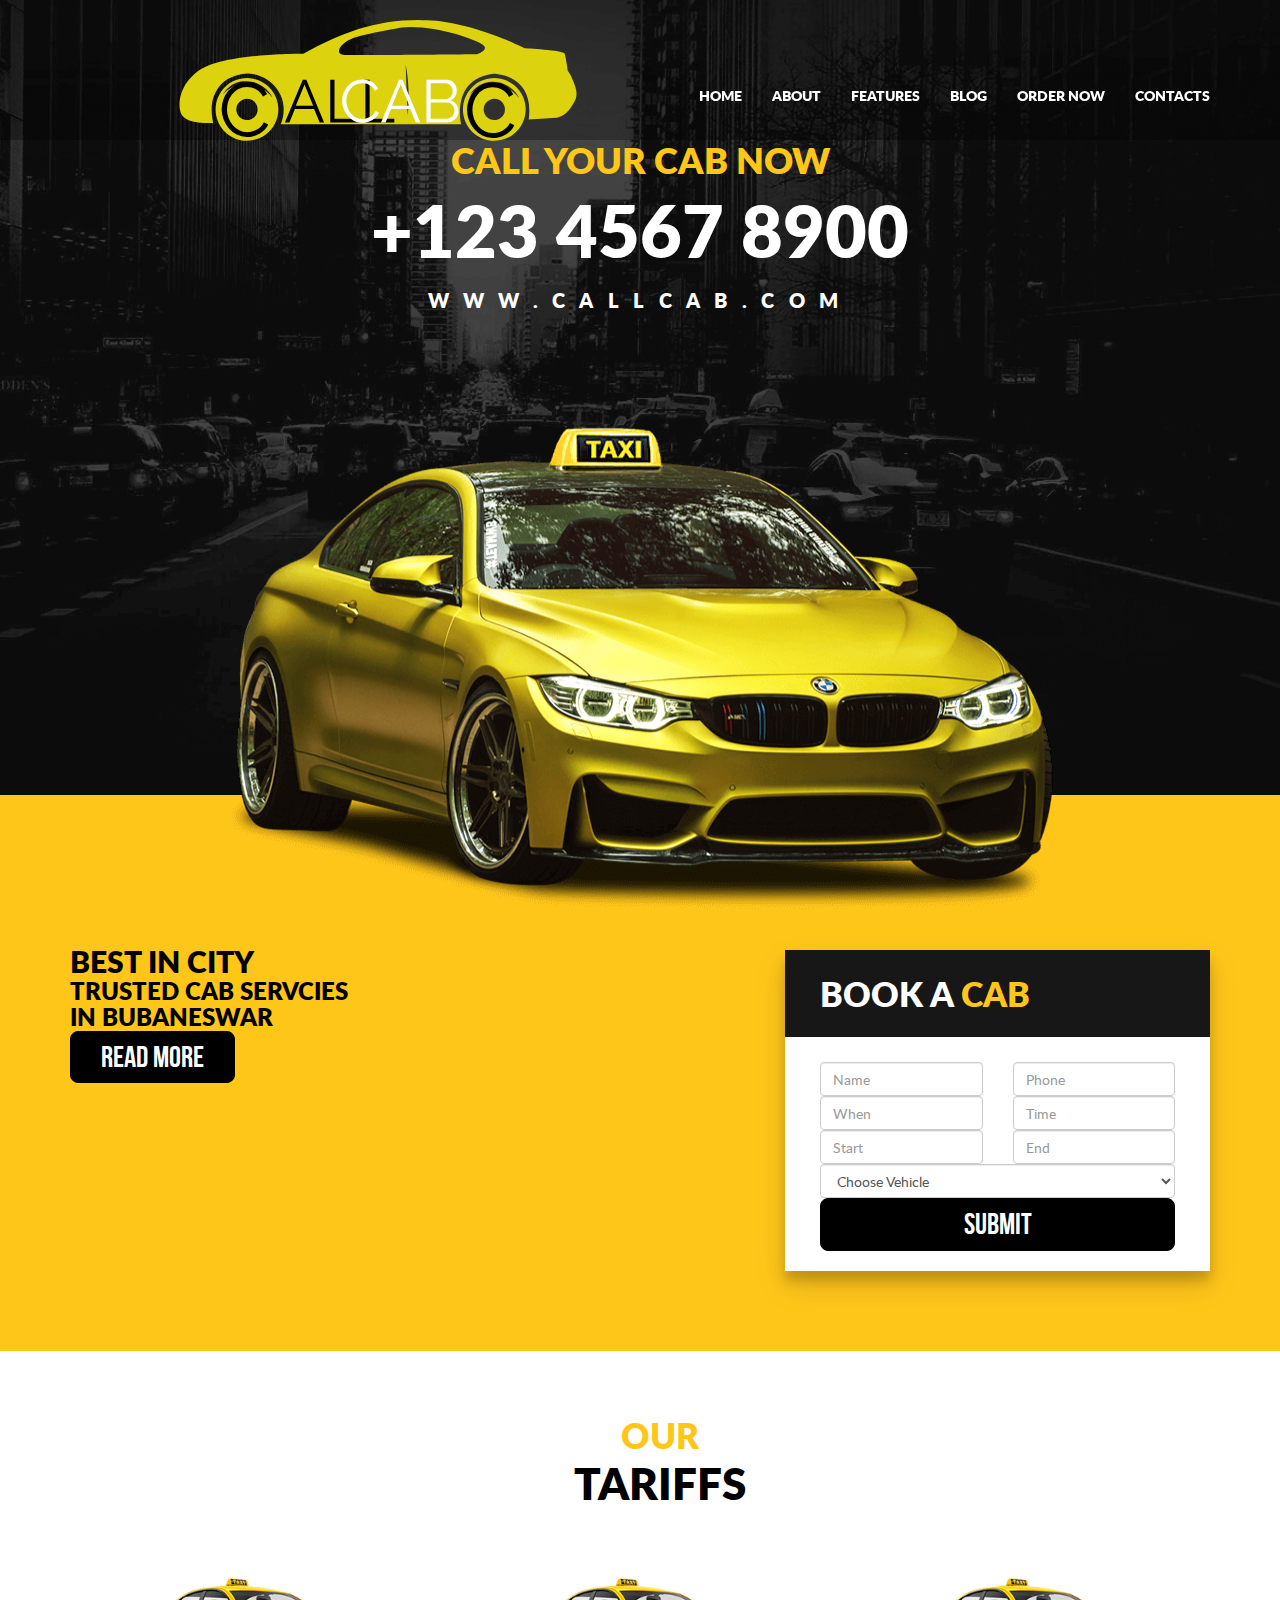
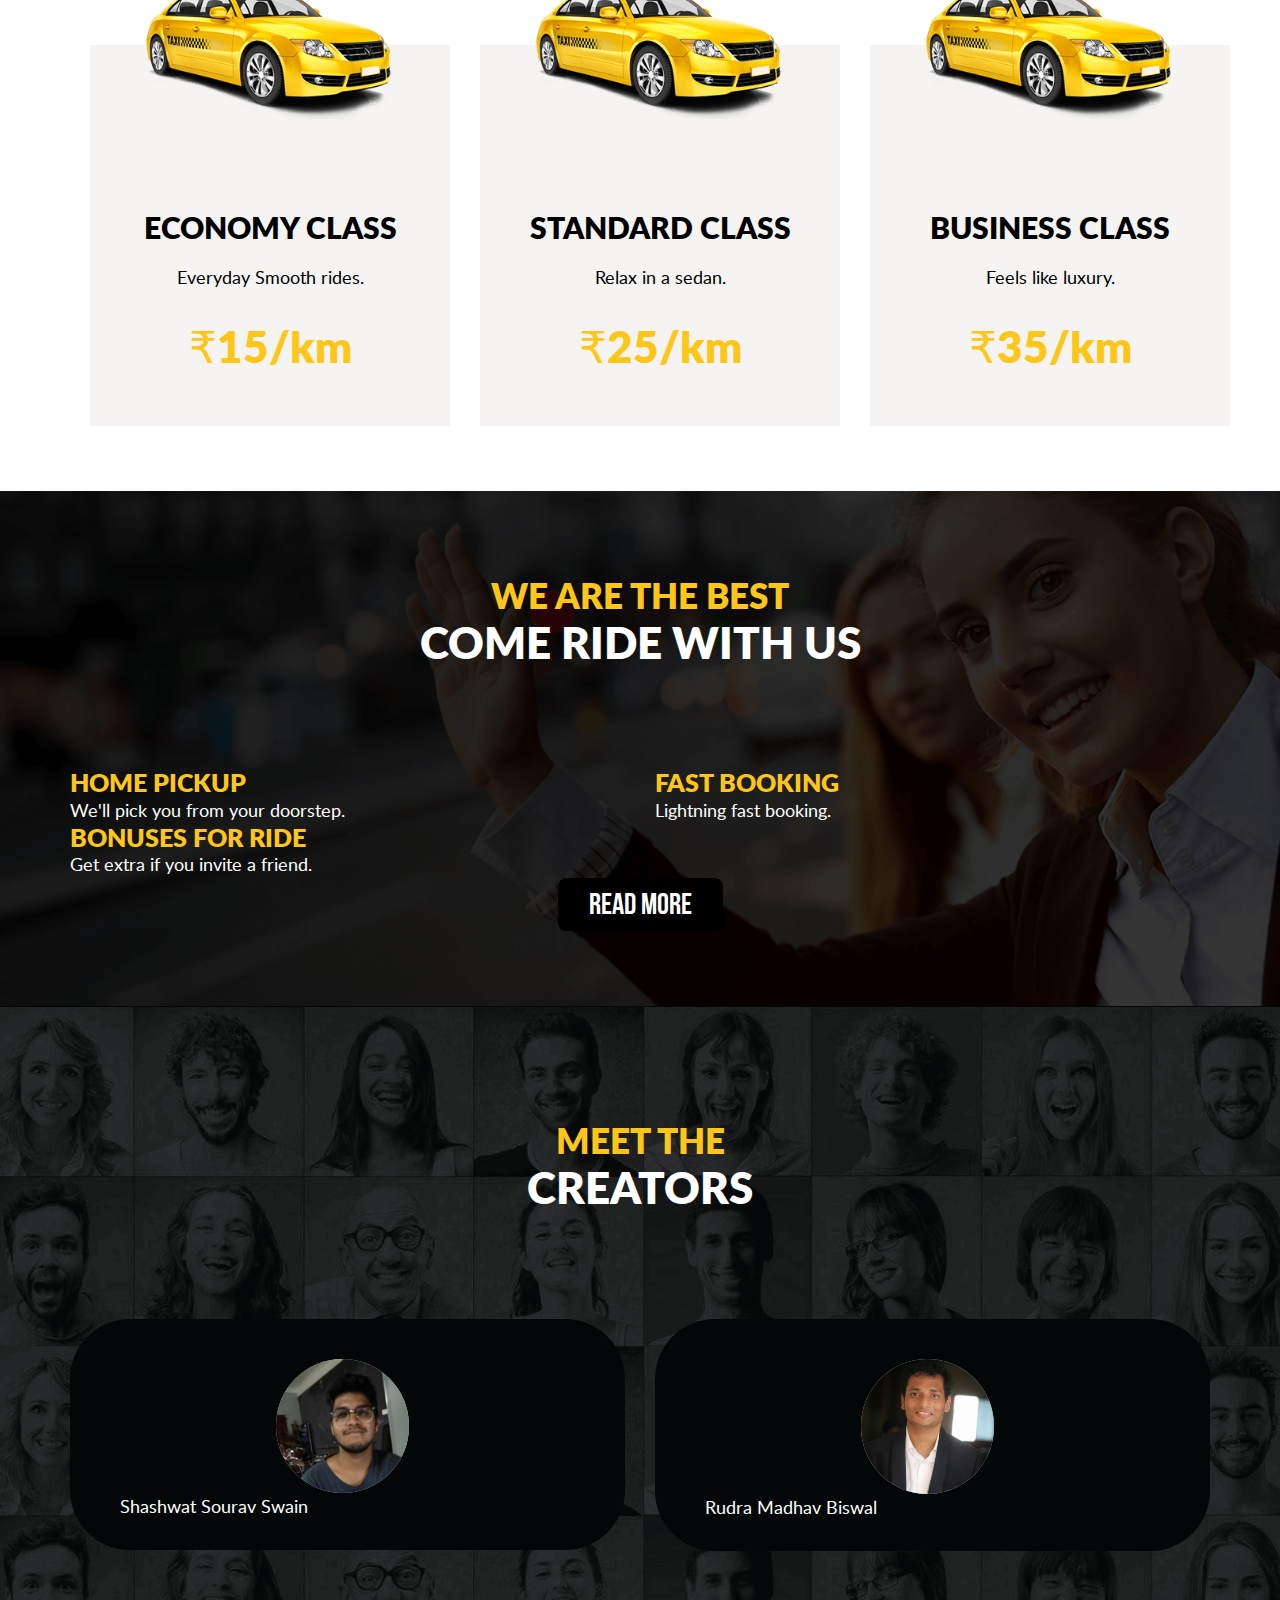
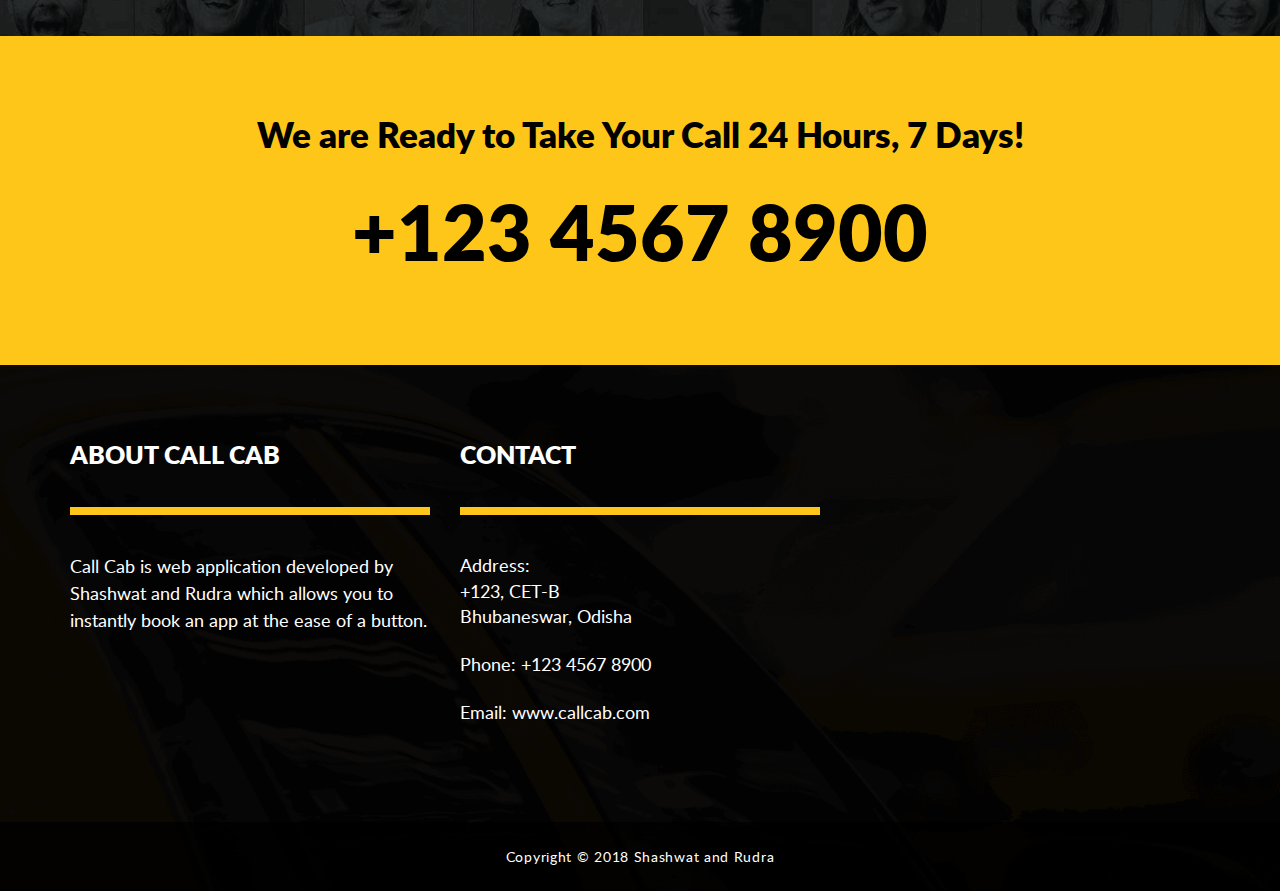
<file: index.html>
<!DOCTYPE html>
<html lang="en">
	<head>
		<meta charset="utf-8">
		<meta http-equiv="X-UA-Compatible" content="IE=edge">
		<meta name="viewport" content="width=device-width, initial-scale=1">
		<meta name="description" content="A Cab Hailing website">
		<meta name="author" content="Shashwat & Rudra">
		<title>Call-CAB</title>
		<!-- Favicons -->

		<!-- Bootstrap Core CSS -->
		<link rel="stylesheet" href="bootstrap/css/bootstrap.min.css" type="text/css">

		<!-- Custom Fonts -->

		<!-- Plugin CSS -->

		<!-- Custom CSS -->
		<link rel="stylesheet" href="css/style.css" type="text/css">

	</head>
	<body id="page-top">

		<!-- HEADER MENU -->
		<nav id="mainNav" class="navbar navbar-default navbar-fixed-top">
			<div class="container">
				<!-- Brand and toggle get grouped for better mobile display -->
				<div class="navbar-header">
					<button type="button" class="navbar-toggle collapsed" data-toggle="collapse" data-target="#bs-example-navbar-collapse-1">
						<span class="sr-only">Toggle navigation</span>
						<span class="icon-bar"></span>
						<span class="icon-bar"></span>
						<span class="icon-bar"></span>
					</button>
					<a class="navbar-brand page-scroll" href="#page-top">
						<img src="img/call_cab_logo.png" class="img-responsive" alt="Logo">
					</a>
				</div>

				<!-- Collect the nav links, forms, and other content for toggling -->
				<div class="collapse navbar-collapse" id="bs-example-navbar-collapse-1">
					<ul class="nav navbar-nav navbar-right">
						<li>
							<a class="" href="javascript:void(0);">Home</a>
						</li>
						<li>
							<a class="" href="javascript:void(0);">About</a>
						</li>
						<li>
							<a class="" href="javascript:void(0);">Features</a>
						</li>
						<li>
							<a class="" href="javascript:void(0);">Blog</a>
						</li>
						<li>
							<a class="" href="javascript:void(0);">Order Now</a>
						</li>
						<li>
							<a class="" href="javascript:void(0);">Contacts</a>
						</li>
					</ul>
				</div>
				<!-- /.navbar-collapse -->
			</div>
			<!-- /.container-fluid -->
		</nav>
		<!-- END HEADER MENU -->


		<!-- MAIN SECTION -->
		<section class="main-section">
			<div class="container">
				<div class="row">
					<div class="col-md-12 text-center">
						<h1 class="color1">CALL your CAB Now</h1>
						<h2 class="">+123 4567 8900</h2>
						<h3 class="">www.callcab.com</h3>
						<img src="img/car-main.png" class="img-responsive" alt="Image">
					</div>
				</div>
			</div>
		</section>
		<!-- END MAIN SECTION -->

		<!-- ABOUT AND BOOKING SECTION -->
		<section class="about-us">
			<div class="container">
				<div class="row">
					<div class="col-md-6">
						<h2 class="">Best In City</h2>
						<h3 class="">Trusted Cab Servcies <br> in bubaneswar</h3>
						<a class="btn btn-default" href="#" role="button">Read More</a>
					</div>
					<div class="col-md-6">
						<div class="form-box">
							<div class="head-here">
								<h4 class="">Book a <span class="color1">Cab</span></h4>
							</div>
							<div class="body-here">
								<div class="row">
									<form>
										<div class="col-md-6">
											<input type="text" class="form-control" id="" placeholder="Name" required="required">
										</div>
										<div class="col-md-6">
											<input type="number" class="form-control" id="" placeholder="Phone" required="required">
										</div>
										<div class="col-md-6">
											<input type="text" class="form-control" id="" placeholder="When" required="required">
										</div>
										<div class="col-md-6">
											<input type="text" class="form-control" id="" placeholder="Time" required="required">
										</div>
										<div class="col-md-6">
											<input type="text" class="form-control" id="" placeholder="Start" required="required">
										</div>
										<div class="col-md-6">
											<input type="text" class="form-control" id="" placeholder="End" required="required">
										</div>
										<div class="col-md-12">
											<select name="" id="" class="form-control" required="required">
												<option value="Choose Vehicle">Choose Vehicle</option>
												<option value="Economy Class">Economy Class</option>
												<option value="Standard Class">Standard Class</option>
												<option value="Business Class">Business Class</option>
											</select>
										</div>
										<div class="col-md-12">
											<button type="submit" class="btn btn-primary btn-block">Submit</button>
										</div>
									</form>
								</div>
							</div>
						</div>
					</div>
				</div>
			</div>
		</section>
		<!-- END ABOUT AND BOOKING SECTION -->

		<!-- TARIFFS SECTION -->
		<section class="tariffs">
			<div class="container">
				<div class="row">
					<div class="col-md-12 text-center">
						<h2 class="txt1">Our <br>
							<span class="txt2">Tariffs</span>
						</h2>
					</div>
					<div class="col-md-12">
						<div class="row">
							<div class="col-md-4">
								<div class="tariffs-box text-center">
									<img src="img/car-img.png" class="img-responsive" alt="Image">
									<h4>Economy Class</h4>
									<p>Everyday Smooth rides.</p>
									<p class="price">₹15/km</p>
								</div>
							</div>
							<div class="col-md-4">
								<div class="tariffs-box text-center">
									<img src="img/car-img.png" class="img-responsive" alt="Image">
									<h4 class="">Standard Class</h4>
									<p class="">Relax in a sedan.</p>
									<p class="price">₹25/km</p>
								</div>
							</div>
							<div class="col-md-4">
								<div class="tariffs-box text-center">
									<img src="img/car-img.png" class="img-responsive" alt="Image">
									<h4 class="">Business Class</h4>
									<p class="">Feels like luxury.</p>
									<p class="price">₹35/km</p>
								</div>
							</div>
						</div>
					</div>
				</div>
			</div>
		</section>
		<!-- END TARIFFS SECTION -->


	    <!-- WHY US SECTION -->
		<section class="why-us">
			<div class="container">
				<div class="row">
					<div class="col-md-12 text-center">
						<h2 class="txt1">We are the Best <br>
							<span class="txt2">Come ride with us</span>
						</h2>
					</div>
					<div class="col-md-6">
						<i class="fa fa-star" aria-hidden="true"></i>
						<h4 class="">Home Pickup</h4>
						<p>We'll pick you from your doorstep.</p>
					</div>
					<div class="col-md-6">
						<i class="fa fa-star" aria-hidden="true"></i>
						<h4 class="">Fast booking</h4>
						<p>Lightning fast booking.</p>
					</div>
					<div class="col-md-6">
						<i class="fa fa-star" aria-hidden="true"></i>
						<h4 class="">Bonuses for ride</h4>
						<p>Get extra if you invite a friend.</p>
					</div>
					<div class="col-md-12 text-center">
						<a class="btn btn-default" href="#" role="button">Read More</a>
					</div>
				</div>
			</div>
		</section>
		<!-- END WHY US SECTION -->

	    <!-- TESTIMONIALS SECTION -->
		<section class="testimonials">
			<div class="container">
				<div class="row">
					<div class="col-md-12 text-center">
						<h2 class="txt1">MEET THE <br>
							<span class="txt2">CREATORS</span>
						</h2>
					</div>
					<div class="col-md-12">
						<div class="row">
							<div class="col-md-6">
								<div class="testimonial-box">
									<img src="img/shaz.jpg" class="img-responsive creator" alt="Image">
									<p class="name">Shashwat Sourav Swain</p>
								</div>
							</div>
							<div class="col-md-6">
								<div class="testimonial-box">
									<img src="img/rudra.jpg" class="img-responsive creator" alt="Image">
									<p class="name">Rudra Madhav Biswal</p>
								</div>
							</div>
						</div>
					</div>
				</div>
			</div>
		</section>
		<!-- END TESTIMONIALS SECTION -->

		<!-- CALL US SECTION -->
		<section class="call-us">
			<div class="container">
				<div class="row">
					<div class="col-md-12 text-center">
						<span>We are Ready to Take Your Call 24 Hours, 7 Days!</span>
						<h2>+123 4567 8900</h2>
					</div>
				</div>
			</div>
		</section>
		<!-- END CALL US SECTION -->


		<!-- FOOTER SECTION -->
		<footer class="footer">
			<div class="footer-top">
				<div class="container">
					<div class="row">
						<div class="col-md-4">
							<h4 class="">About call cab</h4>
							<hr>
							<p class="">Call Cab is web application developed by Shashwat and Rudra which allows you to instantly book an app at the ease of a button.</p>
						</div>

						<div class="col-md-4">
							<h4 class="">Contact</h4>
							<hr>
							<ul class="info-list">
								<li class="address">
									Address: <br>
									+123, CET-B <br>
									Bhubaneswar, Odisha
								</li>
								<li class="phone">
									Phone: +123 4567 8900
								</li>
								<li class="e-mail">
									<a href="#">
									Email: www.callcab.com
									</a>
								</li>
							</ul>
						</div>
					</div>
				</div>
			</div>
			<div class="footer-bottom">
				<div class="container">
					<div class="row">
						<div class="col-md-12 text-center">
							<p class="copyright">Copyright &copy; 2018 Shashwat and Rudra</p>
						</div>
					</div>
				</div>
			</div>
		</footer>
		<!-- END FOOTER SECTION -->
	</body>
</html>
</file>
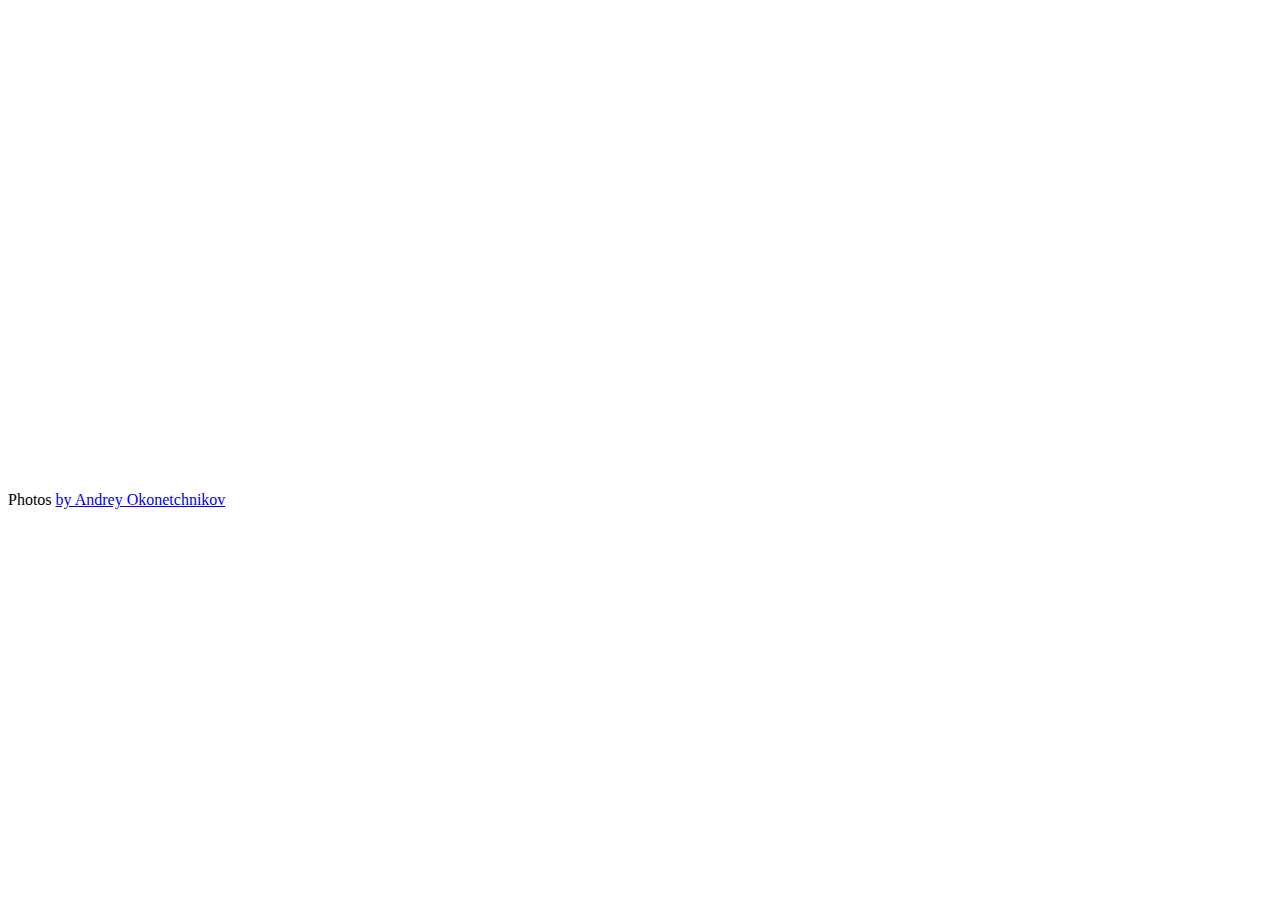
<file: plugins/fotorama/example.html>
<!DOCTYPE html>
<html>
<head>
  <title>Basic fotorama</title>
  <meta charset="utf-8">
  <meta name="viewport" content="width=device-width">

  <!-- jQuery -->
  <script src="http://code.jquery.com/jquery-1.10.2.min.js"></script>

  <!-- Fotorama -->
  <link href="fotorama.css" rel="stylesheet">
  <script src="fotorama.js"></script>

  <!-- Just don’t want to repeat this prefix in every img[src] -->
  <base href="http://s.fotorama.io/okonechnikov/">
</head>

<body>

<!-- Fotorama -->
<div class="fotorama" data-width="700" data-ratio="700/467" data-max-width="100%">
  <img src="1-lo.jpg">
  <img src="2-lo.jpg">
  <img src="9-lo.jpg">
  <img src="6-lo.jpg">
  <img src="5-lo.jpg">
</div>

<!-- © -->
<p>Photos <a href="http://okonet.ru/">by Andrey Okonetchnikov</a></p>
</body>
</html>
</file>
<file: plugins/fotorama/fotorama.css>
/*!
 * Fotorama 4.6.4 | http://fotorama.io/license/
 */
.fotorama__arr:focus:after,.fotorama__fullscreen-icon:focus:after,.fotorama__html,.fotorama__img,.fotorama__nav__frame:focus .fotorama__dot:after,.fotorama__nav__frame:focus .fotorama__thumb:after,.fotorama__stage__frame,.fotorama__stage__shaft,.fotorama__video iframe{position:absolute;width:100%;height:100%;top:0;right:0;left:0;bottom:0}.fotorama--fullscreen,.fotorama__img{max-width:99999px!important;max-height:99999px!important;min-width:0!important;min-height:0!important;border-radius:0!important;box-shadow:none!important;padding:0!important}.fotorama__wrap .fotorama__grab{cursor:move;cursor:-webkit-grab;cursor:-o-grab;cursor:-ms-grab;cursor:grab}.fotorama__grabbing *{cursor:move;cursor:-webkit-grabbing;cursor:-o-grabbing;cursor:-ms-grabbing;cursor:grabbing}.fotorama__spinner{position:absolute!important;top:50%!important;left:50%!important}.fotorama__wrap--css3 .fotorama__arr,.fotorama__wrap--css3 .fotorama__fullscreen-icon,.fotorama__wrap--css3 .fotorama__nav__shaft,.fotorama__wrap--css3 .fotorama__stage__shaft,.fotorama__wrap--css3 .fotorama__thumb-border,.fotorama__wrap--css3 .fotorama__video-close,.fotorama__wrap--css3 .fotorama__video-play{-webkit-transform:translate3d(0,0,0);transform:translate3d(0,0,0)}.fotorama__caption,.fotorama__nav:after,.fotorama__nav:before,.fotorama__stage:after,.fotorama__stage:before,.fotorama__wrap--css3 .fotorama__html,.fotorama__wrap--css3 .fotorama__nav,.fotorama__wrap--css3 .fotorama__spinner,.fotorama__wrap--css3 .fotorama__stage,.fotorama__wrap--css3 .fotorama__stage .fotorama__img,.fotorama__wrap--css3 .fotorama__stage__frame{-webkit-transform:translateZ(0);transform:translateZ(0)}.fotorama__arr:focus,.fotorama__fullscreen-icon:focus,.fotorama__nav__frame{outline:0}.fotorama__arr:focus:after,.fotorama__fullscreen-icon:focus:after,.fotorama__nav__frame:focus .fotorama__dot:after,.fotorama__nav__frame:focus .fotorama__thumb:after{content:'';border-radius:inherit;background-color:rgba(0,175,234,.5)}.fotorama__wrap--video .fotorama__stage,.fotorama__wrap--video .fotorama__stage__frame--video,.fotorama__wrap--video .fotorama__stage__frame--video .fotorama__html,.fotorama__wrap--video .fotorama__stage__frame--video .fotorama__img,.fotorama__wrap--video .fotorama__stage__shaft{-webkit-transform:none!important;transform:none!important}.fotorama__wrap--css3 .fotorama__nav__shaft,.fotorama__wrap--css3 .fotorama__stage__shaft,.fotorama__wrap--css3 .fotorama__thumb-border{transition-property:-webkit-transform,width;transition-property:transform,width;transition-timing-function:cubic-bezier(0.1,0,.25,1);transition-duration:0ms}.fotorama__arr,.fotorama__fullscreen-icon,.fotorama__no-select,.fotorama__video-close,.fotorama__video-play,.fotorama__wrap{-webkit-user-select:none;-moz-user-select:none;-ms-user-select:none;user-select:none}.fotorama__select{-webkit-user-select:text;-moz-user-select:text;-ms-user-select:text;user-select:text}.fotorama__nav,.fotorama__nav__frame{margin:auto;padding:0}.fotorama__caption__wrap,.fotorama__nav__frame,.fotorama__nav__shaft{-moz-box-orient:vertical;display:inline-block;vertical-align:middle;*display:inline;*zoom:1}.fotorama__nav__frame,.fotorama__thumb-border{box-sizing:content-box}.fotorama__caption__wrap{box-sizing:border-box}.fotorama--hidden,.fotorama__load{position:absolute;left:-99999px;top:-99999px;z-index:-1}.fotorama__arr,.fotorama__fullscreen-icon,.fotorama__nav,.fotorama__nav__frame,.fotorama__nav__shaft,.fotorama__stage__frame,.fotorama__stage__shaft,.fotorama__video-close,.fotorama__video-play{-webkit-tap-highlight-color:transparent}.fotorama__arr,.fotorama__fullscreen-icon,.fotorama__video-close,.fotorama__video-play{background:url(fotorama.png) no-repeat}@media (-webkit-min-device-pixel-ratio:1.5),(min-resolution:2dppx){.fotorama__arr,.fotorama__fullscreen-icon,.fotorama__video-close,.fotorama__video-play{background:url(fotorama@2x.png) 0 0/96px 160px no-repeat}}.fotorama__thumb{background-color:#7f7f7f;background-color:rgba(127,127,127,.2)}@media print{.fotorama__arr,.fotorama__fullscreen-icon,.fotorama__thumb-border,.fotorama__video-close,.fotorama__video-play{background:none!important}}.fotorama{min-width:1px;overflow:hidden}.fotorama:not(.fotorama--unobtrusive)>*:not(:first-child){display:none}.fullscreen{width:100%!important;height:100%!important;max-width:100%!important;max-height:100%!important;margin:0!important;padding:0!important;overflow:hidden!important;background:#000}.fotorama--fullscreen{position:absolute!important;top:0!important;left:0!important;right:0!important;bottom:0!important;float:none!important;z-index:2147483647!important;background:#000;width:100%!important;height:100%!important;margin:0!important}.fotorama--fullscreen .fotorama__nav,.fotorama--fullscreen .fotorama__stage{background:#000}.fotorama__wrap{-webkit-text-size-adjust:100%;position:relative;direction:ltr;z-index:0}.fotorama__wrap--rtl .fotorama__stage__frame{direction:rtl}.fotorama__nav,.fotorama__stage{overflow:hidden;position:relative;max-width:100%}.fotorama__wrap--pan-y{-ms-touch-action:pan-y}.fotorama__wrap .fotorama__pointer{cursor:pointer}.fotorama__wrap--slide .fotorama__stage__frame{opacity:1!important}.fotorama__stage__frame{overflow:hidden}.fotorama__stage__frame.fotorama__active{z-index:8}.fotorama__wrap--fade .fotorama__stage__frame{display:none}.fotorama__wrap--fade .fotorama__fade-front,.fotorama__wrap--fade .fotorama__fade-rear,.fotorama__wrap--fade .fotorama__stage__frame.fotorama__active{display:block;left:0;top:0}.fotorama__wrap--fade .fotorama__fade-front{z-index:8}.fotorama__wrap--fade .fotorama__fade-rear{z-index:7}.fotorama__wrap--fade .fotorama__fade-rear.fotorama__active{z-index:9}.fotorama__wrap--fade .fotorama__stage .fotorama__shadow{display:none}.fotorama__img{-ms-filter:"alpha(Opacity=0)";filter:alpha(opacity=0);opacity:0;border:none!important}.fotorama__error .fotorama__img,.fotorama__loaded .fotorama__img{-ms-filter:"alpha(Opacity=100)";filter:alpha(opacity=100);opacity:1}.fotorama--fullscreen .fotorama__loaded--full .fotorama__img,.fotorama__img--full{display:none}.fotorama--fullscreen .fotorama__loaded--full .fotorama__img--full{display:block}.fotorama__wrap--only-active .fotorama__nav,.fotorama__wrap--only-active .fotorama__stage{max-width:99999px!important}.fotorama__wrap--only-active .fotorama__stage__frame{visibility:hidden}.fotorama__wrap--only-active .fotorama__stage__frame.fotorama__active{visibility:visible}.fotorama__nav{font-size:0;line-height:0;text-align:center;display:none;white-space:nowrap;z-index:5}.fotorama__nav__shaft{position:relative;left:0;top:0;text-align:left}.fotorama__nav__frame{position:relative;cursor:pointer}.fotorama__nav--dots{display:block}.fotorama__nav--dots .fotorama__nav__frame{width:18px;height:30px}.fotorama__nav--dots .fotorama__nav__frame--thumb,.fotorama__nav--dots .fotorama__thumb-border{display:none}.fotorama__nav--thumbs{display:block}.fotorama__nav--thumbs .fotorama__nav__frame{padding-left:0!important}.fotorama__nav--thumbs .fotorama__nav__frame:last-child{padding-right:0!important}.fotorama__nav--thumbs .fotorama__nav__frame--dot{display:none}.fotorama__dot{display:block;width:4px;height:4px;position:relative;top:12px;left:6px;border-radius:6px;border:1px solid #7f7f7f}.fotorama__nav__frame:focus .fotorama__dot:after{padding:1px;top:-1px;left:-1px}.fotorama__nav__frame.fotorama__active .fotorama__dot{width:0;height:0;border-width:3px}.fotorama__nav__frame.fotorama__active .fotorama__dot:after{padding:3px;top:-3px;left:-3px}.fotorama__thumb{overflow:hidden;position:relative;width:100%;height:100%}.fotorama__nav__frame:focus .fotorama__thumb{z-index:2}.fotorama__thumb-border{position:absolute;z-index:9;top:0;left:0;border-style:solid;border-color:#00afea;background-image:linear-gradient(to bottom right,rgba(255,255,255,.25),rgba(64,64,64,.1))}.fotorama__caption{position:absolute;z-index:12;bottom:0;left:0;right:0;font-family:'Helvetica Neue',Arial,sans-serif;font-size:14px;line-height:1.5;color:#000}.fotorama__caption a{text-decoration:none;color:#000;border-bottom:1px solid;border-color:rgba(0,0,0,.5)}.fotorama__caption a:hover{color:#333;border-color:rgba(51,51,51,.5)}.fotorama__wrap--rtl .fotorama__caption{left:auto;right:0}.fotorama__wrap--no-captions .fotorama__caption,.fotorama__wrap--video .fotorama__caption{display:none}.fotorama__caption__wrap{background-color:#fff;background-color:rgba(255,255,255,.9);padding:5px 10px}@-webkit-keyframes spinner{0%{-webkit-transform:rotate(0);transform:rotate(0)}100%{-webkit-transform:rotate(360deg);transform:rotate(360deg)}}@keyframes spinner{0%{-webkit-transform:rotate(0);transform:rotate(0)}100%{-webkit-transform:rotate(360deg);transform:rotate(360deg)}}.fotorama__wrap--css3 .fotorama__spinner{-webkit-animation:spinner 24s infinite linear;animation:spinner 24s infinite linear}.fotorama__wrap--css3 .fotorama__html,.fotorama__wrap--css3 .fotorama__stage .fotorama__img{transition-property:opacity;transition-timing-function:linear;transition-duration:.3s}.fotorama__wrap--video .fotorama__stage__frame--video .fotorama__html,.fotorama__wrap--video .fotorama__stage__frame--video .fotorama__img{-ms-filter:"alpha(Opacity=0)";filter:alpha(opacity=0);opacity:0}.fotorama__select{cursor:auto}.fotorama__video{top:32px;right:0;bottom:0;left:0;position:absolute;z-index:10}@-moz-document url-prefix(){.fotorama__active{box-shadow:0 0 0 transparent}}.fotorama__arr,.fotorama__fullscreen-icon,.fotorama__video-close,.fotorama__video-play{position:absolute;z-index:11;cursor:pointer}.fotorama__arr{position:absolute;width:32px;height:32px;top:50%;margin-top:-16px}.fotorama__arr--prev{left:2px;background-position:0 0}.fotorama__arr--next{right:2px;background-position:-32px 0}.fotorama__arr--disabled{pointer-events:none;cursor:default;*display:none;opacity:.1}.fotorama__fullscreen-icon{width:32px;height:32px;top:2px;right:2px;background-position:0 -32px;z-index:20}.fotorama__arr:focus,.fotorama__fullscreen-icon:focus{border-radius:50%}.fotorama--fullscreen .fotorama__fullscreen-icon{background-position:-32px -32px}.fotorama__video-play{width:96px;height:96px;left:50%;top:50%;margin-left:-48px;margin-top:-48px;background-position:0 -64px;opacity:0}.fotorama__wrap--css2 .fotorama__video-play,.fotorama__wrap--video .fotorama__stage .fotorama__video-play{display:none}.fotorama__error .fotorama__video-play,.fotorama__loaded .fotorama__video-play,.fotorama__nav__frame .fotorama__video-play{opacity:1;display:block}.fotorama__nav__frame .fotorama__video-play{width:32px;height:32px;margin-left:-16px;margin-top:-16px;background-position:-64px -32px}.fotorama__video-close{width:32px;height:32px;top:0;right:0;background-position:-64px 0;z-index:20;opacity:0}.fotorama__wrap--css2 .fotorama__video-close{display:none}.fotorama__wrap--css3 .fotorama__video-close{-webkit-transform:translate3d(32px,-32px,0);transform:translate3d(32px,-32px,0)}.fotorama__wrap--video .fotorama__video-close{display:block;opacity:1}.fotorama__wrap--css3.fotorama__wrap--video .fotorama__video-close{-webkit-transform:translate3d(0,0,0);transform:translate3d(0,0,0)}.fotorama__wrap--no-controls.fotorama__wrap--toggle-arrows .fotorama__arr,.fotorama__wrap--no-controls.fotorama__wrap--toggle-arrows .fotorama__fullscreen-icon{opacity:0}.fotorama__wrap--no-controls.fotorama__wrap--toggle-arrows .fotorama__arr:focus,.fotorama__wrap--no-controls.fotorama__wrap--toggle-arrows .fotorama__fullscreen-icon:focus{opacity:1}.fotorama__wrap--video .fotorama__arr,.fotorama__wrap--video .fotorama__fullscreen-icon{opacity:0!important}.fotorama__wrap--css2.fotorama__wrap--no-controls.fotorama__wrap--toggle-arrows .fotorama__arr,.fotorama__wrap--css2.fotorama__wrap--no-controls.fotorama__wrap--toggle-arrows .fotorama__fullscreen-icon{display:none}.fotorama__wrap--css2.fotorama__wrap--no-controls.fotorama__wrap--toggle-arrows .fotorama__arr:focus,.fotorama__wrap--css2.fotorama__wrap--no-controls.fotorama__wrap--toggle-arrows .fotorama__fullscreen-icon:focus{display:block}.fotorama__wrap--css2.fotorama__wrap--video .fotorama__arr,.fotorama__wrap--css2.fotorama__wrap--video .fotorama__fullscreen-icon{display:none!important}.fotorama__wrap--css3.fotorama__wrap--no-controls.fotorama__wrap--slide.fotorama__wrap--toggle-arrows .fotorama__fullscreen-icon:not(:focus){-webkit-transform:translate3d(32px,-32px,0);transform:translate3d(32px,-32px,0)}.fotorama__wrap--css3.fotorama__wrap--no-controls.fotorama__wrap--slide.fotorama__wrap--toggle-arrows .fotorama__arr--prev:not(:focus){-webkit-transform:translate3d(-48px,0,0);transform:translate3d(-48px,0,0)}.fotorama__wrap--css3.fotorama__wrap--no-controls.fotorama__wrap--slide.fotorama__wrap--toggle-arrows .fotorama__arr--next:not(:focus){-webkit-transform:translate3d(48px,0,0);transform:translate3d(48px,0,0)}.fotorama__wrap--css3.fotorama__wrap--video .fotorama__fullscreen-icon{-webkit-transform:translate3d(32px,-32px,0)!important;transform:translate3d(32px,-32px,0)!important}.fotorama__wrap--css3.fotorama__wrap--video .fotorama__arr--prev{-webkit-transform:translate3d(-48px,0,0)!important;transform:translate3d(-48px,0,0)!important}.fotorama__wrap--css3.fotorama__wrap--video .fotorama__arr--next{-webkit-transform:translate3d(48px,0,0)!important;transform:translate3d(48px,0,0)!important}.fotorama__wrap--css3 .fotorama__arr:not(:focus),.fotorama__wrap--css3 .fotorama__fullscreen-icon:not(:focus),.fotorama__wrap--css3 .fotorama__video-close:not(:focus),.fotorama__wrap--css3 .fotorama__video-play:not(:focus){transition-property:-webkit-transform,opacity;transition-property:transform,opacity;transition-duration:.3s}.fotorama__nav:after,.fotorama__nav:before,.fotorama__stage:after,.fotorama__stage:before{content:"";display:block;position:absolute;text-decoration:none;top:0;bottom:0;width:10px;height:auto;z-index:10;pointer-events:none;background-repeat:no-repeat;background-size:1px 100%,5px 100%}.fotorama__nav:before,.fotorama__stage:before{background-image:linear-gradient(transparent,rgba(0,0,0,.2) 25%,rgba(0,0,0,.3) 75%,transparent),radial-gradient(farthest-side at 0 50%,rgba(0,0,0,.4),transparent);background-position:0 0,0 0;left:-10px}.fotorama__nav.fotorama__shadows--left:before,.fotorama__stage.fotorama__shadows--left:before{left:0}.fotorama__nav:after,.fotorama__stage:after{background-image:linear-gradient(transparent,rgba(0,0,0,.2) 25%,rgba(0,0,0,.3) 75%,transparent),radial-gradient(farthest-side at 100% 50%,rgba(0,0,0,.4),transparent);background-position:100% 0,100% 0;right:-10px}.fotorama__nav.fotorama__shadows--right:after,.fotorama__stage.fotorama__shadows--right:after{right:0}.fotorama--fullscreen .fotorama__nav:after,.fotorama--fullscreen .fotorama__nav:before,.fotorama--fullscreen .fotorama__stage:after,.fotorama--fullscreen .fotorama__stage:before,.fotorama__wrap--fade .fotorama__stage:after,.fotorama__wrap--fade .fotorama__stage:before,.fotorama__wrap--no-shadows .fotorama__nav:after,.fotorama__wrap--no-shadows .fotorama__nav:before,.fotorama__wrap--no-shadows .fotorama__stage:after,.fotorama__wrap--no-shadows .fotorama__stage:before{display:none}
</file>
<file: css/style.css>
/*!
 * Start Bootstrap
 * Author, Taulant Culi.
 */

@font-face {
    font-family: 'latoregular';
    src: url('../fonts/Lato/lato-regular-webfont.eot');
    src: url('../fonts/Lato/lato-regular-webfont.eot?#iefix') format('embedded-opentype'),
         url('../fonts/Lato/lato-regular-webfont.woff2') format('woff2'),
         url('../fonts/Lato/lato-regular-webfont.woff') format('woff'),
         url('../fonts/Lato/lato-regular-webfont.ttf') format('truetype'),
         url('../fonts/Lato/lato-regular-webfont.svg#latoregular') format('svg');
    font-weight: normal;
    font-style: normal;

}

@font-face {
    font-family: 'latosemibold';
    src: url('../fonts/Lato/lato-semibold-webfont.eot');
    src: url('../fonts/Lato/lato-semibold-webfont.eot?#iefix') format('embedded-opentype'),
         url('../fonts/Lato/lato-semibold-webfont.woff2') format('woff2'),
         url('../fonts/Lato/lato-semibold-webfont.woff') format('woff'),
         url('../fonts/Lato/lato-semibold-webfont.ttf') format('truetype'),
         url('../fonts/Lato/lato-semibold-webfont.svg#latosemibold') format('svg');
    font-weight: normal;
    font-style: normal;

}
@font-face {
    font-family: 'latoblack';
    src: url('../fonts/Lato/lato-black-webfont.eot');
    src: url('../fonts/Lato/lato-black-webfont.eot?#iefix') format('embedded-opentype'),
         url('../fonts/Lato/lato-black-webfont.woff2') format('woff2'),
         url('../fonts/Lato/lato-black-webfont.woff') format('woff'),
         url('../fonts/Lato/lato-black-webfont.ttf') format('truetype'),
         url('../fonts/Lato/lato-black-webfont.svg#latoblack') format('svg');
    font-weight: normal;
    font-style: normal;

}


@font-face {
    font-family: 'bebas_neuebold';
    src: url('../fonts/BebasNeue/bebasneue_bold-webfont.eot');
    src: url('../fonts/BebasNeue/bebasneue_bold-webfont.eot?#iefix') format('embedded-opentype'),
         url('../fonts/BebasNeue/bebasneue_bold-webfont.woff2') format('woff2'),
         url('../fonts/BebasNeue/bebasneue_bold-webfont.woff') format('woff'),
         url('../fonts/BebasNeue/bebasneue_bold-webfont.ttf') format('truetype'),
         url('../fonts/BebasNeue/bebasneue_bold-webfont.svg#bebas_neuebold') format('svg');
    font-weight: normal;
    font-style: normal;

}


body {
	padding:0px !important;
	margin:0px !important;
	text-rendering:optimizeLegibility;
}

html,
body {
	width: 100%;
	height: 100%;
}

body {
	color: #000;
	font-family: 'latoregular', sans-serif;
}

hr {
	border-color: #ffc61a;
	border-width: 8px;
}

hr.light {
	border-color: #fff;
}

hr.style-two {
	border: 0;
	height: 2px;
	border-color: #F9C3B6;
	background-image: linear-gradient(to right, rgba(249, 195, 182, 0), rgba(249, 195, 182, 0.75), rgba(249, 195, 182, 0));
}

a {
	color: #f05f40;
	-webkit-transition: all .35s;
	-moz-transition: all .35s;
	transition: all .35s;
}

*:focus {
	outline: none;
}

*::-moz-focus-inner {
	border: 0;
}

a:hover,
a:focus {
	color: #eb3812;
}

a,
a:hover,
a:active,
a:focus {
  text-decoration:none;
  outline: 0;
}


/*Overwrite CSS*/
.noselect {
  -webkit-user-select: none;
  -moz-user-select: none;
  -ms-user-select: none;
}

input[readonly="readonly"] {
	background-color: #fff !important;
	cursor: pointer;
}

/*Hide HTML5 Spinners*/
input[type=number]::-webkit-inner-spin-button,
input[type=number]::-webkit-outer-spin-button {
	-webkit-appearance: none;
	-moz-appearance: none;
	margin: 0;
}

input[type=number] {
	-moz-appearance: textfield;
}

input::-moz-focus-inner {
	border: 0;
}

h1,
h2,
h3,
h4,
h5,
h6 {
	font-family: 'latoblack', Arial, sans-serif;
	text-transform: uppercase;
	letter-spacing: 0;
	margin: 0;
}

p {
	font-size: 18px;
	line-height: 1.5;
	margin: 0;
}

.bg-primary {
	background-color: #f05f40;
}

.bg-dark {
	color: #fff;
	background-color: #222;
}

.text-faded {
	color: rgba(255,255,255,.7);
}

section {
	padding: 35px 0;
}

aside {
	padding: 50px 0;
}

::-moz-selection {
	text-shadow: none;
	color: #fff;
	background: #222;
}

::selection {
	text-shadow: none;
	color: #fff;
	background: #222;
}

img::selection {
	color: #fff;
	background: 0 0;
}

img::-moz-selection {
	color: #fff;
	background: 0 0;
}

body {
	webkit-tap-highlight-color: #222;
}

/*Remove Padding*/
.remove-padding{padding:0}
.remove-padding-top{padding-top:0}
.remove-padding-right {padding-right:0}
.remove-padding-bottom{padding-bottom:0}
.remove-padding-left{padding-left:0}

/*Add padding*/
.add-padding{padding:5px}
.add-padding-top{padding-top:5px}
.add-padding-right{padding-right:5px}
.add-padding-bottom{padding-bottom:5px}
.add-padding-left{padding-left:5px}

/*Remove Margin*/
.remove-margin{margin:0}
.remove-margin-top{margin-top:0}
.remove-margin-right{margin-right:0}
.remove-margin-bottom{margin-bottom:0}
.remove-margin-left{margin-left:0}

/*Add Margin*/
.add-margin{margin:5px}
.add-margin-top{margin-top:5px}
.add-margin-right{margin-right:5px}
.add-margin-bottom{margin-bottom:5px}
.add-margin-left{margin-left:5px}

/*Background cover image*/
.background_preview {display: block; width: 100%; height: 100%; overflow: hidden; background-repeat: no-repeat; background-position: center center;  background-attachment: scroll; background-origin: border-box;background-clip: border-box; -webkit-background-size: cover; -moz-background-size: cover; -o-background-size: cover; background-size: cover; background-color: #000; }



/*shadow*/
.drop-shadow-bottom {background-color: #fff;border-color: #fff;-webkit-box-shadow: 0 5px 15px rgba(0,0,0,0.25);-moz-box-shadow:    0 5px 15px rgba(0,0,0,0.25);box-shadow:         0 5px 15px rgba(0,0,0,0.25);z-index: 8;}

/*Same height Column*/
.inside-full-background-left{background-color:rgba(25,80,119,0.9)}
.inside-full-background-right{background-color:rgba(23,43,51,0.9)}
.inside-full-height{height:100%}
.row-height{display:table;table-layout:fixed;height:100%;width:100%}
.col-height{display:table-cell;float:none;height:100%}
.col-top{vertical-align:top}
.col-middle{vertical-align:middle}
.col-bottom{vertical-align:bottom}
@media (min-width: 480px) {
.row-xs-height{display:table;table-layout:fixed;height:100%;width:100%}
.col-xs-height{display:table-cell;float:none;height:100%}
.col-xs-top{vertical-align:top}
.col-xs-middle{vertical-align:middle}
.col-xs-bottom{vertical-align:bottom}
}
@media (min-width: 768px) {
.row-sm-height{display:table;table-layout:fixed;height:100%;width:100%}
.col-sm-height{display:table-cell;float:none;height:100%}
.col-sm-top{vertical-align:top}
.col-sm-middle{vertical-align:middle}
.col-sm-bottom{vertical-align:bottom}
}
@media (min-width: 992px) {
.row-md-height{display:table;table-layout:fixed;height:100%;width:100%}
.col-md-height{display:table-cell;float:none;height:100%}
.col-md-top{vertical-align:top}
.col-md-middle{vertical-align:middle}
.col-md-bottom{vertical-align:bottom}
}
@media (min-width: 1200px) {
.row-lg-height{display:table;table-layout:fixed;height:100%;width:100%}
.col-lg-height{display:table-cell;float:none;height:100%}
.col-lg-top{vertical-align:top}
.col-lg-middle{vertical-align:middle}
.col-lg-bottom{vertical-align:bottom}
}
/*************************************************
01. General CSS
*************************************************/
ul {
	list-style-type: none;
	padding: 0;
}

.creator{
  height: 30%;
  width: 30%;
  background-color: powderblue;
  border-radius: 50%;
  display: block;
  margin-left: auto;
  margin-right: auto;
}
.color1 {
  padding-top: 20px;
	color: #ffc61a;
}
.txt1 {
	font-size: 35px;
	color: #ffc61a;
}
.txt2 {
	font-size: 44px;
    line-height: 1.25;
}
a.btn-default {
	color: #fff;
    background-color: #000;
    border-color: #000;
    border-radius: 8px;
    font-family: 'bebas_neuebold';
    font-size: 30px;
    padding: 4px 30px;
    text-transform: uppercase;
}

/*************************************************
02. Navbar CSS
*************************************************/
.navbar {
	background-color: transparent;
	border: none;
	background-color: rgba(0,0,0,0.3);
	padding: 20px 0;
}
.navbar img {
	margin-top: -15px;
}
.navbar-default .navbar-nav>li>a {
	color: #fff;
	/*border-radius: 25px;*/
	font-family: 'latoblack';
	text-transform: uppercase;
}
.navbar-default .navbar-nav>li>a:focus,
.navbar-default .navbar-nav>li>a:hover {
	color: #000;
	background-color: #ffc61a;
}
.navbar-default .navbar-toggle {
	border-color: #ffc61a;
}
.navbar-default .navbar-toggle .icon-bar {
	background-color: #ffc61a;
}

/*************************************************
03. Main CSS
*************************************************/
.main-section {
	background-image: url('../img/bg-img01.png');
	background-repeat: no-repeat;
	background-position: center center;
	background-size: cover;
	position: relative;
	padding: 120px 0 0;
	color: #fff;
	background-color: #0f0f0f;
}
.main-section h1 {
	font-size: 36px;
	margin-bottom: 10px;
}
.main-section h2 {
	font-size: 72px;
	margin-bottom: 20px;
}
.main-section h3 {
	font-size: 20px;
	letter-spacing: 0.72em;
	text-transform: uppercase;
}
.main-section img {
	margin: 0 auto;
	transform: translateY(24%);
}

/*************************************************
04. About Us CSS
*************************************************/
.about-us {
	background-color: #ffc61a;
	padding: 150px 0 80px 0;
}
.about-us .form-box {
	float: right;
	margin-top: 5px;
	max-width: 425px;
	box-shadow: 0 14px 28px rgba(0,0,0,0.15), 0 10px 10px rgba(0,0,0,0.15);
}
.about-us .head-here{
	padding: 25px 35px;
	background-color: #171717;
}
.about-us .head-here h4 {
	font-size: 34px;
	color: #fff;
}
.about-us .body-here {
	background-color: #fff;
	padding: 25px 35px 20px;
}
.about-us .form-box .body-here button {
	color: #fff;
    background-color: #000;
    border-color: #000;
    border-radius: 8px;
    font-family: 'bebas_neuebold';
    font-size: 30px;
    padding: 4px 30px;
    text-transform: uppercase;
}
/*************************************************
05. Tariffs CSS
*************************************************/
.tariffs {
	background-color: #fff;
	padding: 65px 75px;
}
.tariffs-box {
	background-color: #f5f4f2;
}
.tariffs h2 {
	margin-bottom: 135px;
}
.tariffs .txt2 {
	color: #000;
}
.tariffs .tariffs-box {
	padding: 25px 35px;
}
.tariffs .tariffs-box h4 {
	font-size: 30px;
	margin-bottom: 20px;
}
.tariffs .tariffs-box p.price {
	font-size: 44px;
	color: #ffc61a;
	font-family: 'latoblack';
	margin-top: 22px;
	margin-bottom: 22px;
}
.tariffs .tariffs-box img {
	margin: 0 auto;
	transform: translateY(-65%);
}

/*************************************************
06. Why Us CSS
*************************************************/
.why-us {
	background-image: url('../img/bg-img02.png');
	background-repeat: no-repeat;
	background-position: center center;
	background-size: cover;
	position: relative;
	padding: 85px 0 75px;
	color: #fff;
	background-color: #0f0f0f;
}
.why-us h2 {
	margin-bottom: 100px;
}
.why-us .txt2 {
	color: #fff;
}
.why-us h4 {
	font-size: 25px;
	color: #ffc61a;
}

/*************************************************
07. Download App CSS
*************************************************/
.download-app {
	background-color: #fff;
	padding: 65px 0 0 0;
}
.download-app h2 {
	margin-bottom: 45px;
}
.download-app .txt2 {
	color: #000;
}
.download-app img.phone-here {
	float: right;
}

/*************************************************
08. Testimonials CSS
*************************************************/
.testimonials {
	background-image: url('../img/bg-img03.png');
	background-repeat: no-repeat;
	background-position: center center;
	background-size: cover;
	position: relative;
	padding: 115px 0 85px;
	background-color: #0f0f0f;
	color: #fff;
}
.testimonials h2 {
	margin-bottom: 105px;
}
.testimonial-box {
	background-color: #040707;
	padding: 40px 60px 30px 50px;
	border-radius: 60px;
}
.testimonials .txt2 {
	color: #fff;
}


/*************************************************
08. Call Us CSS
*************************************************/
.call-us {
	background-color: #ffc61a;
	padding: 73px 0 92px;
}
.call-us span {
	font-size: 35px;
	font-family: 'latoblack';

}
.call-us h2	{
	font-size: 77px;
	margin-top: 30px;
}
/*************************************************
10. Footer CSS
*************************************************/
footer {
	background-image: url('../img/bg-img04.png');
	background-repeat: no-repeat;
	background-position: center center;
	background-size: cover;
	position: relative;
	padding: 0;
	color: #fff;
	background-color: #0f0f0f;
}



.footer-top {
	padding: 76px 0 86px;
}
.footer-top h4 {
	font-size: 25px;
}
.footer-top hr {
	margin: 38px 0;
}
.footer-top p {
	margin-bottom: 35px;
}
.footer-top .social-media-list li {
	float: left;
	margin-right: 20px;
}
.footer-top .social-media-list li a {
	font-size: 22px;
	color: #ffc61a;
}
.footer-top .users-list li:first-child {
	margin-bottom: 17px;
}
.footer-top .users-list li a {
	font-size: 20px;
	color: #ffc61a;
}
.footer-top .info-list li{
	font-size: 18px;
	margin-bottom: 22px;
}
.footer-top .info-list li:last-child{
	margin-bottom: 0;
}
.footer-top .info-list li a {
	color: #fff;
}
.footer-top .info-list li a:focus,
.footer-top .info-list li a:hover {
	color: #ffc61a;
	/*text-decoration: underline;*/
}


.footer-bottom {
	padding: 24px 0;
	background-color: rgba(0,0,0,0.68);
}
.footer-bottom p.copyright {
	font-size: 14px;
	margin-bottom: 0;
	letter-spacing: 0.05em;
}



/*************************************************
11. Media Queries
*************************************************/

/*==========  Non-Mobile First Method  ==========*/
/* Large Devices, Wide Screens */
@media only screen and (max-width : 1200px) {
}

/* Medium Devices, Desktops */
@media only screen and (max-width : 992px) {
}

/* Small Devices, Tablets */
@media only screen and (max-width : 768px) {
}

/* Extra Small Devices, Phones */
@media only screen and (max-width : 480px) {
}

/* Custom, iPhone Retina */
@media only screen and (max-width : 320px) {
}
</file>
